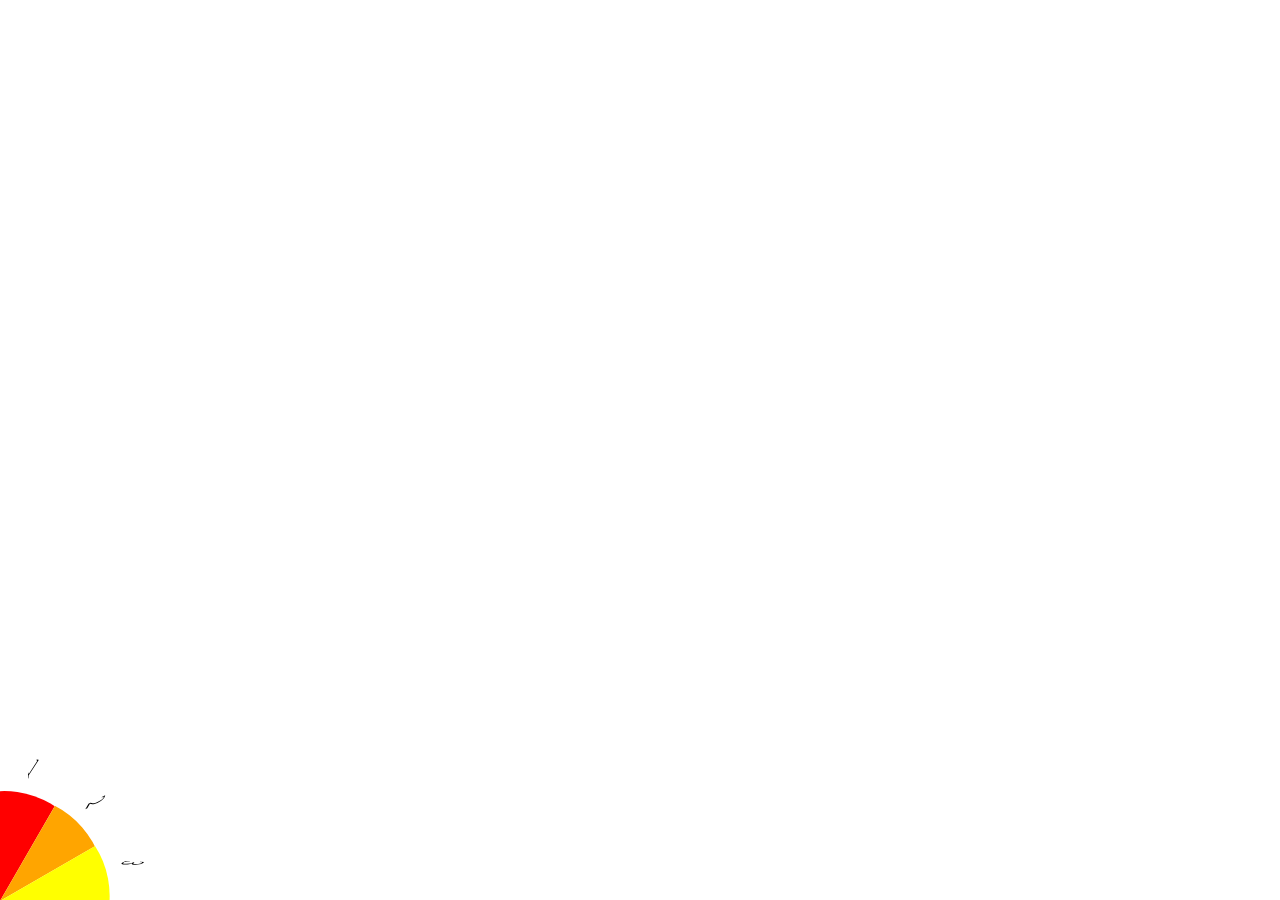
<file: index.html>
<!DOCTYPE html>
<html lang="en">
<head>
    <meta charset="UTF-8">
    <meta name="viewport" content="width=device-width, initial-scale=1.0">
    <meta http-equiv="X-UA-Compatible" content="ie=edge">
    <meta name="viewport" content="width=device-width,initial-scale=1,maximum-scale=1,user-scalable=no">
    <meta name="apple-mobile-web-app-capable" content="yes" />
    <title>Document</title>
    <style>
        ul, li {
            list-style: none;
        }
        html,body,p,h1,h2,h3,ul,li {
            margin: 0;
            padding: 0;
            font-size: 16px;
        }

        .sector {
            position: fixed;
            bottom: 0;
            left: 0;
            margin-left: -80px;
            margin-bottom: -81px;
            z-index: 0;
            /* width: 122px;
            height: 122px; */
            width: 160px;
            height: 160px;
            /* transition: all .3s; */
        }
        
        .sector_list {
            position: absolute;
            bottom: 50%;
            right: 50%;
            /* width: 85px;
            height: 95px; */
            width: 160px;
            height: 160px;
            transform-origin: 100% 100%;
            overflow: hidden;
        }
        .list-form {
            position: absolute;
            bottom: -50%;
            right: -50%;
            /* width: 100px;
            height: 100px; */
            width: 180px;
            height: 174px;
            border-radius: 50%;
            text-decoration: none;
            transform: skew(-60deg) rotate(-60deg);
        } 
        .sector_list i {
            position: absolute;
            bottom: 15%;
            left: 50%;
        }

        .pos_1 {
            transform: rotate(0deg) skew(60deg);
        }
        .sector_1 .list-form {
            background-color: red;
        }
        .pos_2 {
            transform: rotate(30deg) skew(60deg);
        }
        .sector_2 .list-form {
            background-color: orange;
        }
        .pos_3 {
            transform: rotate(60deg) skew(60deg);
        }
        .sector_3 .list-form {
            background-color: yellow;
        }
        .pos_4 {
            transform: rotate(90deg) skew(60deg);
        }
        .sector_4 .list-form {
            background-color: green;
        }
        .pos_5 {
            transform: rotate(120deg) skew(60deg);
        }
        .sector_5 .list-form {
            background-color: aqua;
        }
        .pos_6 {
            transform: rotate(150deg) skew(60deg);
        }
        .sector_6 .list-form {
            background-color: blue;
        }
        .pos_7 {
            transform: rotate(180deg) skew(60deg);
        }
        .sector_7 .list-form {
            background-color: blueviolet;
        }
        .pos_8 {
            transform: rotate(210deg) skew(60deg);
        }
        .pos_9 {
            transform: rotate(240deg) skew(60deg);
        }
    </style>
</head> 
<body>
    <ul class="sector">
        <li class="sector_5 pos_1 sector_list" type="5"><i>5</i>
            <div class="list-form"></div>
        </li>
        <li class="sector_6 pos_2 sector_list" type="6"><i>6</i>
            <div class="list-form"></div>
        </li>
        <li class="sector_7 pos_3 sector_list" type="7"><i>7</i>
            <div class="list-form"></div>
        </li>
        <li class="sector_1 pos_4 sector_list" type="1"><i>1</i>
            <div class="list-form"></div>
        </li>
        <li class="sector_2 pos_5 sector_list" type="2"><i>2</i>
            <div class="list-form"></div>
        </li>
        <li class="sector_3 pos_6 sector_list" type="3"><i>3</i>
            <div class="list-form"></div>
        </li>
        <li class="sector_4 pos_7 sector_list" type="4"><i>4</i>
            <div class="list-form"></div>
        </li>
        <li class="sector_5 pos_8 sector_list" type="5"><i>5</i>
            <div class="list-form"></div>
        </li>
        <li class="sector_6 pos_9 sector_list" type="6"><i>6</i>
            <div class="list-form"></div>
        </li>
    </ul>


    <!-- <script src="./inobounce.min.js"></script> -->
    <script src="./jquery-3.3.1.js"></script>
    <script src="./jquery.rotate.js"></script>
    <script>
        var nowDirct = '',
            nowNum = '',
            circleY = document.documentElement.clientHeight, // 圆心Y
            circleX = 0, // 圆心X
            preX, // 起始点X
            preY, // 起始点Y
            curX, // 移动点X
            curY, // 移动点Y
            transferAngle, // 弧度差值
            preAngle, // 初始弧度
            curAngle, // 移动弧度
            angle = 0, // 角度
            diffAngle = 0, // 差异角
            finalAngle = 0, // 旋转整角
            isMove = false; // 禁止频繁操作

        // var rotation = function (angle, callback){
        //     $('.sector').rotate({
        //         angle: 0,
        //         animateTo: angle,
        //         callback: callback
        //     });
        // }
        // 洗牌：接收一个参数arg，用于判断与当前选定角度的attr的差值，调整dom的排列
        function resetCaro() {
            var $sector = $('.sector');
            var sectorCt = document.getElementsByClassName('sector')[0],
                sectorList = sectorCt.children,
                sectorArr = Array.prototype.slice.call(sectorList),
                temp = [],
                propsArr = [],
                num = finalAngle / 30;

            for(var i = 0; i < sectorArr.length; i++) {
                propsArr.push(+$(sectorArr[i]).attr('type'));
            }
            // 求新排序的第一位
            if(num > 0) {
                // 顺时针
                if((propsArr[0] === 1) || (propsArr[0] === 2 && num !== 1) || (propsArr[0] === 3 && num === 3)) {
                    temp[0] = 7 + propsArr[0] - num;
                } else {
                    temp[0] = propsArr[0] - num;
                }
            } else {
                // 逆时针
                if((propsArr[0] === 7) || (propsArr[0] === 6 && Math.abs(num) !== 1) || (propsArr[0] === 5 && Math.abs(num) === 3)) {
                    temp[0] = Math.abs(num) - (7 - propsArr[0]);
                } else {
                    temp[0] = propsArr[0] - num;
                }
            }
            // 求新排序整体
            for(var i = 1; i < 9; i++) {
                if(temp[i - 1] === 7) {
                    temp[i] = 1;
                } else {
                    temp[i] = temp[i - 1] + 1;
                }
            }
            $('.sector_list').each(function (i, item) {
                // 修改文字和颜色
                $(this).html('<i>' + temp[i] + '</i>' + '<div class="list-form"></div>');
                // 移除原class
                $(this).removeClass('sector_' + $(this).attr('type'));
                // 修改新的type顺序
                $(this).attr('type', temp[i]);
                $(this).addClass('sector_' + $(this).attr('type'));
            });
            // 旋转后归零
            $sector.rotate(0);
            angle = 0; // 重置，以防 touchEnd 事件触发

            isMove = false;
        }


        /**
         * @param 判断滑动方向；判断滑动距离；执行转一格或转两格
        */
        function caro() {
            $('.sector').on('touchstart touchmove touchend', function (e) {
                e.preventDefault();
                var touch = e.originalEvent.targetTouches[0];
                if (e.type == 'touchstart') {
                    if (isMove) { return };
                    preX = touch.pageX;
				    preY = touch.pageY;
                    //计算当前点击的点与圆心的X轴的夹角(弧度) --> 上半圆为负(0 ~ -180), 下半圆未正[0 ~ 180]
                    preAngle = Math.atan2(preY - circleY, preX - circleX);
                }
                else if (e.type == 'touchmove') {
                    isMove = true;
                    curX = touch.pageX;
                    curY = touch.pageY;
                    curAngle = Math.atan2(curY - circleY, curX - circleX);
                    transferAngle = curAngle - preAngle;
                    angle += Math.round(transferAngle * 180 / Math.PI);
                    // 不能超过90度
                    if(angle > 90) {
                        angle = 90;
                    } else if(angle < -90) {
                        angle = -90;
                    }
					$(this).rotate(angle);
					preX = curX;
					preY = curY;
                    preAngle = curAngle;
                }
                else if (e.type == 'touchend') {
                    // 判断方向和角度差值，补全转交
                    var _absAngle = Math.abs(angle);
                    if(_absAngle > 30) {
                        diffAngle = angle % 30;
                    } else if(_absAngle > 15) {
                        diffAngle = angle > 0 ? angle - 30 : angle + 30; // 补角计算（枚举）
                    } else {
                        diffAngle = angle;
                    }
                    // console.log(diffAngle)
                    if(Math.abs(diffAngle) < 15) {
                        finalAngle = angle - diffAngle;
                        $(this).rotate({
                            duration: 250,
                            angle: angle,
                            animateTo: angle - diffAngle,
                            callback: resetCaro // 转动完成后dom重排
                        });
                    } else {
                        // console.log(angle, diffAngle, angle > 0 ? angle + (30 - diffAngle) : angle + (-30 - diffAngle))
                        finalAngle = angle > 0 ? angle + (30 - diffAngle) : angle + (-30 - diffAngle);
                        $(this).rotate({
                            angle: angle,
                            animateTo: angle > 0 ? angle + (30 - diffAngle) : angle + (-30 - diffAngle),
                            callback: resetCaro
                        });
                    }
                }
            });
        }

        $(function () {
            caro();
        });
    </script>
</body>
</html>
</file>
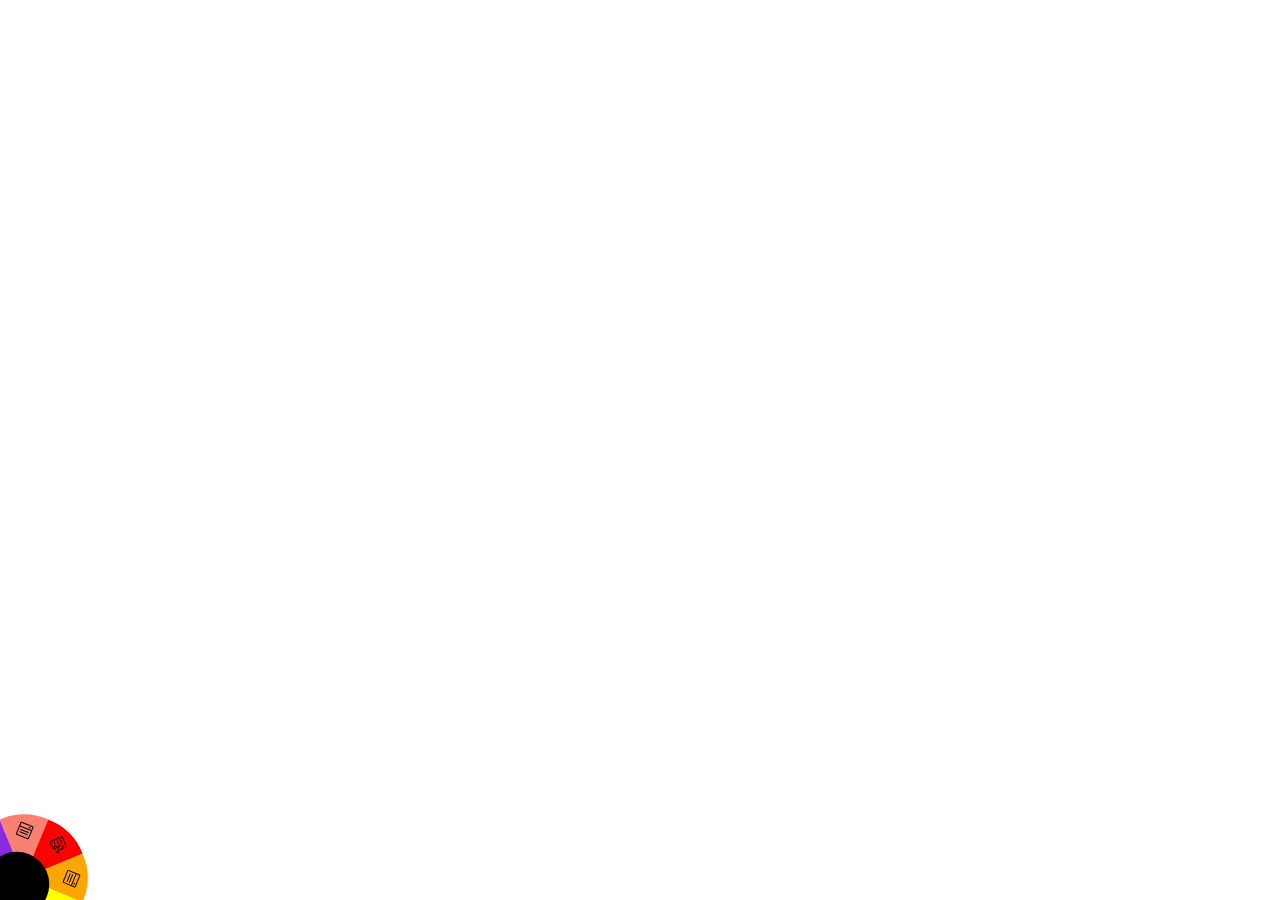
<file: demo.html>
<!DOCTYPE html>
<html lang="en">
<head>
    <meta charset="UTF-8">
    <meta name="viewport" content="width=device-width, initial-scale=1.0">
    <meta http-equiv="X-UA-Compatible" content="ie=edge">
    <meta name="viewport" content="width=device-width,initial-scale=1,maximum-scale=1,user-scalable=no">
    <meta name="apple-mobile-web-app-capable" content="yes" />
    <title>Document</title>
    <link rel="stylesheet" type="text/css" href="./iconfont/iconfont.css">
    <style>
        ul, li {
            list-style: none;
        }
        html,body,p,h1,h2,h3,ul,li {
            margin: 0;
            padding: 0;
            font-size: 16px;
        }

        .circle {
            position: fixed;
            bottom: -32.5px;
            left: -32.5px;
            width: 65px;
            height: 65px;
            transform: translate(25%, -25%);
            border-radius: 50%;
            background: black;
        }
        .sector {
            position: fixed;
            bottom: 0;
            left: 0;
            /* 因为要用transform旋转容器。所以此处尽量不用transform调整位置 */
            margin-left: -41px;
            margin-bottom: -43px;
            z-index: 0;
            width: 130px;
            height: 130px;
        }
        
        .sector_list {
            position: absolute;
            bottom: 50%;
            right: 50%;
            width: 106px;
            height: 96px;
            transform-origin: 100% 100%;
            overflow: hidden;
        }
        .list-form {
            position: absolute;
            bottom: -50%;
            right: -50%;
            /* width: 100px;
            height: 100px; */
            width: 112px;
            height: 107px;
            border-radius: 50%;
            text-decoration: none;
            text-align: center;
            transform: skew(-45deg) rotate(-45deg);
        } 

        .iconfont {
            padding: 11px 30px 9px 0px;
            display: inline-block;
            font: normal normal normal 14px/1 FontAwesome;
            font-size: inherit;
            text-rendering: auto;
            -webkit-font-smoothing: antialiased;
        }

        .pos_1 {
            transform: rotate(112.5deg) skew(45deg);
        }
        .pos_2 {
            transform: rotate(157.5deg) skew(45deg);
        }
        .pos_3 {
            transform: rotate(202.5deg) skew(45deg);
        }
        .pos_4 {
            transform: rotate(247.5deg) skew(45deg);
        }
        .pos_5 {
            transform: rotate(292.5deg) skew(45deg);
        }
        .pos_6 {
            transform: rotate(337.5deg) skew(45deg);
        }
        .pos_7 {
            transform: rotate(22.5deg) skew(45deg);
        }
        .pos_8 {
            transform: rotate(67.5deg) skew(45deg);
        }

        .sector_1 .list-form {
            background-color: red;
        }
        .sector_2 .list-form {
            background-color: orange;
        }
        .sector_3 .list-form {
            background-color: yellow;
        }
        .sector_4 .list-form {
            background-color: green;
        }
        .sector_5 .list-form {
            background-color: aqua;
        }
        .sector_6 .list-form {
            background-color: blue;
        }
        .sector_7 .list-form {
            background-color: blueviolet;
        }
        .sector_8 .list-form {
            background-color: salmon;
        }
    </style>
</head> 
<body>
    <ul class="sector">

        <li class="sector_7 pos_7 sector_list" type="7">
            <div class="list-form"><i class="iconfont icon-tianshenpi"></i></div>
        </li>
        <li class="sector_8 pos_8 sector_list" type="8">
            <div class="list-form"><i class="iconfont icon-icon_wangye"></i></div>
        </li>
        <li class="sector_1 pos_1 sector_list" type="1">
            <div class="list-form"><i class="iconfont icon-tianshenpi"></i></div>
        </li>
        <li class="sector_2 pos_2 sector_list" type="2">
            <div class="list-form"><i class="iconfont icon-icon_wangye"></i></div>
        </li>
        <li class="sector_3 pos_3 sector_list" type="3">
            <div class="list-form"><i class="iconfont icon-tianshenpi"></i></div>
        </li>
        <li class="sector_4 pos_4 sector_list" type="4">
            <div class="list-form"><i class="iconfont icon-icon_wangye"></i></div>
        </li>
        <li class="sector_5 pos_5 sector_list" type="5">
            <div class="list-form"><i class="iconfont icon-tianshenpi"></i></div>
        </li>
        <li class="sector_6 pos_6 sector_list" type="6">
            <div class="list-form"><i class="iconfont icon-icon_wangye"></i></div>
        </li>
    </ul>
    <div class="circle"></div>


    <script src="./jquery-3.3.1.js"></script>
    <script src="./jquery.rotate.js"></script>
    <script>
        (function ($) {
            $.fn.sector = function () {
                var nowDirct = '',
                nowNum = '',
                $sector = $(this),
                circleY = $sector.offset().top + ($sector.height() / 2), // 圆心Y
                circleX = $sector.offset().left + ($sector.width() / 2), // 圆心X
                preX, // 起始点X
                preY, // 起始点Y
                curX, // 移动点X
                curY, // 移动点Y
                transferAngle, // 弧度差值
                preAngle, // 初始弧度
                curAngle, // 移动弧度
                angle = 0, // 角度
                transal, // 上一次保存的angle角度
                startAngle = 0, // touchStart的初始角度
                oldAngle = 0, // 之前的角度
                diffAngle = 0, // 差异角
                finalAngle = 0; // 旋转整角
                isMove = false; // 禁止频繁操作

                $sector.on('touchstart touchmove touchend', function (e) {
                    e.preventDefault();
                    var touch = e.originalEvent.targetTouches[0];
                    if (e.type == 'touchstart') {
                        // if (isMove) { return };
                        // isMove = true;
                        preX = touch.pageX;
                        preY = touch.pageY;
                        //计算当前点击的点与圆心的X轴的夹角(弧度) --> 上半圆为负(0 ~ -180), 下半圆未正[0 ~ 180]
                        preAngle = Math.atan2(preY - circleY, preX - circleX);
                        startAngle = angle;
                    }
                    else if (e.type == 'touchmove') {
                        isMove = true;
                        curX = touch.pageX;
                        curY = touch.pageY;
                        curAngle = Math.atan2(curY - circleY, curX - circleX);
                        transferAngle = curAngle - preAngle;
                        // console.log(transferAngle);
                        transal = Math.round(transferAngle * 180 / Math.PI);
                        oldAngle = angle;
                        // angle是累加值，将本次的angle与上次保存的oldAngle做对比，判断旋转的位置
                        // 手指点击不move得情况
                        if(Math.abs(transal) === 0) {
                            return;
                        }
                        angle += transal;
                        // 不能超过135度，最多转3格
                        if(Math.abs(angle - startAngle) > 135) {
                            angle = angle > 0 ? 135 : -135;
                        }

                        $(this).rotate({
                            duration: 500,
                            angle: oldAngle,
                            animateTo: angle
                        });
                        preX = curX;
                        preY = curY;
                        preAngle = curAngle;
                    }
                    else if (e.type == 'touchend') {
                        if(isMove) {
                            isMove = false;
                            diffAngle = angle % 45;
                            // finalAngle = angle > 0 ? angle + (45 - diffAngle) : angle + (-45 - diffAngle);
                            if((transal > 0 && angle < 0) || (transal < 0 && angle > 0)) {
                                // 符号相反时，反向补角
                                finalAngle = angle - diffAngle;
                            } else {
                                finalAngle = angle > 0 ? angle + (45 - diffAngle) : angle + (-45 - diffAngle);
                            }
                            $(this).rotate({
                                duration: 500,
                                angle: angle,
                                animateTo: finalAngle,
                                callback: function() {
                                    angle = finalAngle;
                                }
                            });
                        }
                    }
                });
            };
        })(jQuery);

        $('.sector').sector();
    </script>
</body>
</html>
</file>
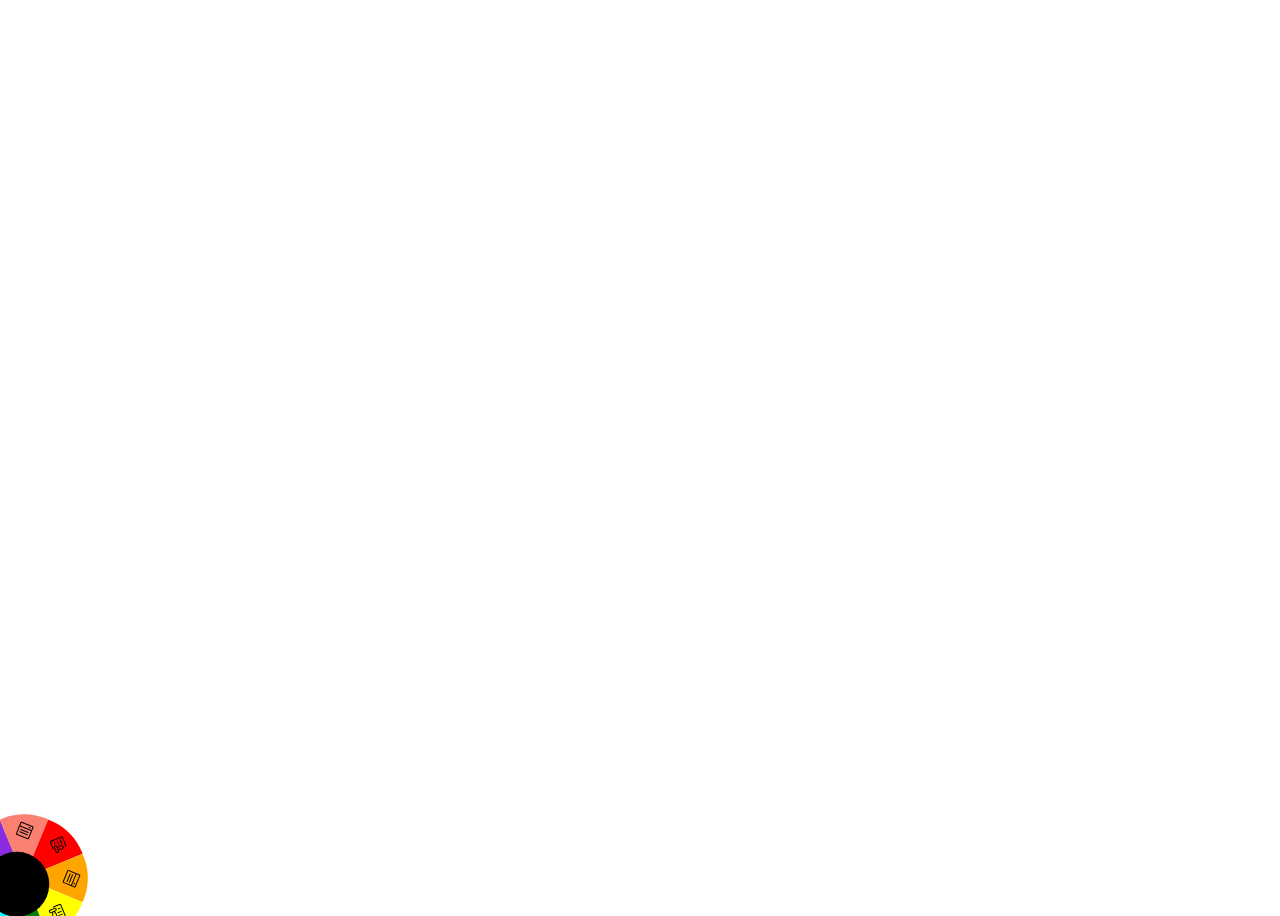
<file: dorigin.html>
<!DOCTYPE html>
<html lang="en">
<head>
    <meta charset="UTF-8">
    <meta name="viewport" content="width=device-width, initial-scale=1.0">
    <meta http-equiv="X-UA-Compatible" content="ie=edge">
    <meta name="viewport" content="width=device-width,initial-scale=1,maximum-scale=1,user-scalable=no">
    <meta name="apple-mobile-web-app-capable" content="yes" />
    <title>Document</title>
    <link rel="stylesheet" type="text/css" href="./iconfont/iconfont.css">
    <style>
        ul, li {
            list-style: none;
        }
        html,body,p,h1,h2,h3,ul,li {
            margin: 0;
            padding: 0;
            font-size: 16px;
        }

        .circle {
            position: absolute;
            bottom: -32.5px;
            left: -32.5px;
            width: 65px;
            height: 65px;
            transform: translate(25%, -25%);
            border-radius: 50%;
            background: black;
        }
        .sector {
            position: fixed;
            bottom: 0;
            left: 0;
            /* 因为要用transform旋转容器。所以此处尽量不用transform调整位置 */
            margin-left: -41px;
            margin-bottom: -43px;
            z-index: 0;
            width: 130px;
            height: 130px;
        }
        
        .sector_list {
            position: absolute;
            bottom: 50%;
            right: 50%;
            width: 106px;
            height: 96px;
            transform-origin: 100% 100%;
            overflow: hidden;
        }
        .list-form {
            position: absolute;
            bottom: -50%;
            right: -50%;
            /* width: 100px;
            height: 100px; */
            width: 112px;
            height: 107px;
            border-radius: 50%;
            text-decoration: none;
            text-align: center;
            transform: skew(-45deg) rotate(-45deg);
        } 

        .iconfont {
            padding: 11px 30px 9px 0px;
            display: inline-block;
            font: normal normal normal 14px/1 FontAwesome;
            font-size: inherit;
            text-rendering: auto;
            -webkit-font-smoothing: antialiased;
        }

        .pos_1 {
            transform: rotate(112.5deg) skew(45deg);
        }
        .pos_2 {
            transform: rotate(157.5deg) skew(45deg);
        }
        .pos_3 {
            transform: rotate(202.5deg) skew(45deg);
        }
        .pos_4 {
            transform: rotate(247.5deg) skew(45deg);
        }
        .pos_5 {
            transform: rotate(292.5deg) skew(45deg);
        }
        .pos_6 {
            transform: rotate(337.5deg) skew(45deg);
        }
        .pos_7 {
            transform: rotate(22.5deg) skew(45deg);
        }
        .pos_8 {
            transform: rotate(67.5deg) skew(45deg);
        }

        .sector_1 .list-form {
            background-color: red;
        }
        .sector_2 .list-form {
            background-color: orange;
        }
        .sector_3 .list-form {
            background-color: yellow;
        }
        .sector_4 .list-form {
            background-color: green;
        }
        .sector_5 .list-form {
            background-color: aqua;
        }
        .sector_6 .list-form {
            background-color: blue;
        }
        .sector_7 .list-form {
            background-color: blueviolet;
        }
        .sector_8 .list-form {
            background-color: salmon;
        }

        .list-form:active {
            background-color: white;
        }
    </style>
</head> 
<body>
    <ul class="sector">
        <li class="sector_7 pos_7 sector_list" type="7">
            <div class="list-form"><i class="iconfont icon-tianshenpi"></i></div>
        </li>
        <li class="sector_8 pos_8 sector_list" type="8">
            <div class="list-form"><i class="iconfont icon-icon_wangye"></i></div>
        </li>
        <li class="sector_1 pos_1 sector_list" type="1">
            <div class="list-form"><i class="iconfont icon-tianshenpi"></i></div>
        </li>
        <li class="sector_2 pos_2 sector_list" type="2">
            <div class="list-form"><i class="iconfont icon-icon_wangye"></i></div>
        </li>
        <li class="sector_3 pos_3 sector_list" type="3">
            <div class="list-form"><i class="iconfont icon-tianshenpi"></i></div>
        </li>
        <li class="sector_4 pos_4 sector_list" type="4">
            <div class="list-form"><i class="iconfont icon-icon_wangye"></i></div>
        </li>
        <li class="sector_5 pos_5 sector_list" type="5">
            <div class="list-form"><i class="iconfont icon-tianshenpi"></i></div>
        </li>
        <li class="sector_6 pos_6 sector_list" type="6">
            <div class="list-form"><i class="iconfont icon-icon_wangye"></i></div>
        </li>
    </ul>
    <div class="circle"></div>

    <!-- <script src="./inobounce.min.js"></script> -->
    <script src="./jquery-3.3.1.js"></script>
    <script src="./jquery.rotate.js"></script>
    <script>
        var nowDirct = '',
            nowNum = '',
            // circleY = document.documentElement.clientHeight, // 圆心Y
            $sector = $('.sector'),
            circleY = $sector.offset().top + ($sector.height() / 2), // 圆心Y
            circleX = $sector.offset().left + ($sector.width() / 2), // 圆心X
            preX, // 起始点X
            preY, // 起始点Y
            curX, // 移动点X
            curY, // 移动点Y
            transferAngle, // 弧度差值
            preAngle, // 初始弧度
            curAngle, // 移动弧度
            transal = 0,
            angle = 0, // 角度
            startAngle = 0, // touchStart的初始角度
            oldAngle = 0, // 之前的角度
            diffAngle = 0, // 差异角
            finalAngle = 0; // 旋转整角
            isMove = false; // 禁止频繁操作
        // console.log(circleY, circleX);
        /**
         * @param 判断滑动方向；判断滑动距离；执行转一格或转两格
        */
        function caro() {
            $('.sector').on('touchstart touchmove touchend', function (e) {
                e.preventDefault();
                var touch = e.originalEvent.targetTouches[0];
                if (e.type == 'touchstart') {
                    // if (isMove) { return };
                    // isMove = true;
                    preX = touch.pageX;
				    preY = touch.pageY;
                    //计算当前点击的点与圆心的X轴的夹角(弧度) --> 上半圆为负(0 ~ -180), 下半圆未正[0 ~ 180]
                    preAngle = Math.atan2(preY - circleY, preX - circleX);
                    startAngle = angle;
                }
                else if (e.type == 'touchmove') {
                    isMove = true;
                    curX = touch.pageX;
                    curY = touch.pageY;
                    curAngle = Math.atan2(curY - circleY, curX - circleX);
                    transferAngle = curAngle - preAngle;
                    transal = Math.round(transferAngle * 180 / Math.PI);
                    oldAngle = angle;
                    // angle是累加值，将本次的angle与上次保存的oldAngle做对比，判断旋转的位置
                    // console.log(transal);
                    if(transal === 0) {
                        return;
                    }
                    angle += transal;
                    // 不能超过135度，最多转3格
                    if(Math.abs(angle - startAngle) > 135) {
                        angle = angle > 0 ? 135 : -135;
                    }
					// $(this).rotate(angle);
					$(this).rotate({
                        angle: oldAngle,
                        animateTo: angle
                    });
					preX = curX;
					preY = curY;
                    preAngle = curAngle;
                }
                else if (e.type == 'touchend') {
                    if(isMove) {
                        isMove = false;
                        diffAngle = angle % 45;
                        // console.log(diffAngle);
                        if((transal > 0 && angle < 0) || (transal < 0 && angle > 0)) {
                            // 符号相反时，反向补角
                            finalAngle = angle - diffAngle;
                        } else {
                            finalAngle = angle > 0 ? angle + (45 - diffAngle) : angle + (-45 - diffAngle);
                        }
                        $(this).rotate({
                            duration: 250,
                            angle: angle,
                            animateTo: finalAngle,
                            callback: function() {
                                angle = finalAngle;
                            }
                        });
                    }
                }
            });
        }

        $(function () {
            caro();
        });

        // $(function)
    </script>
</body>
</html>
</file>
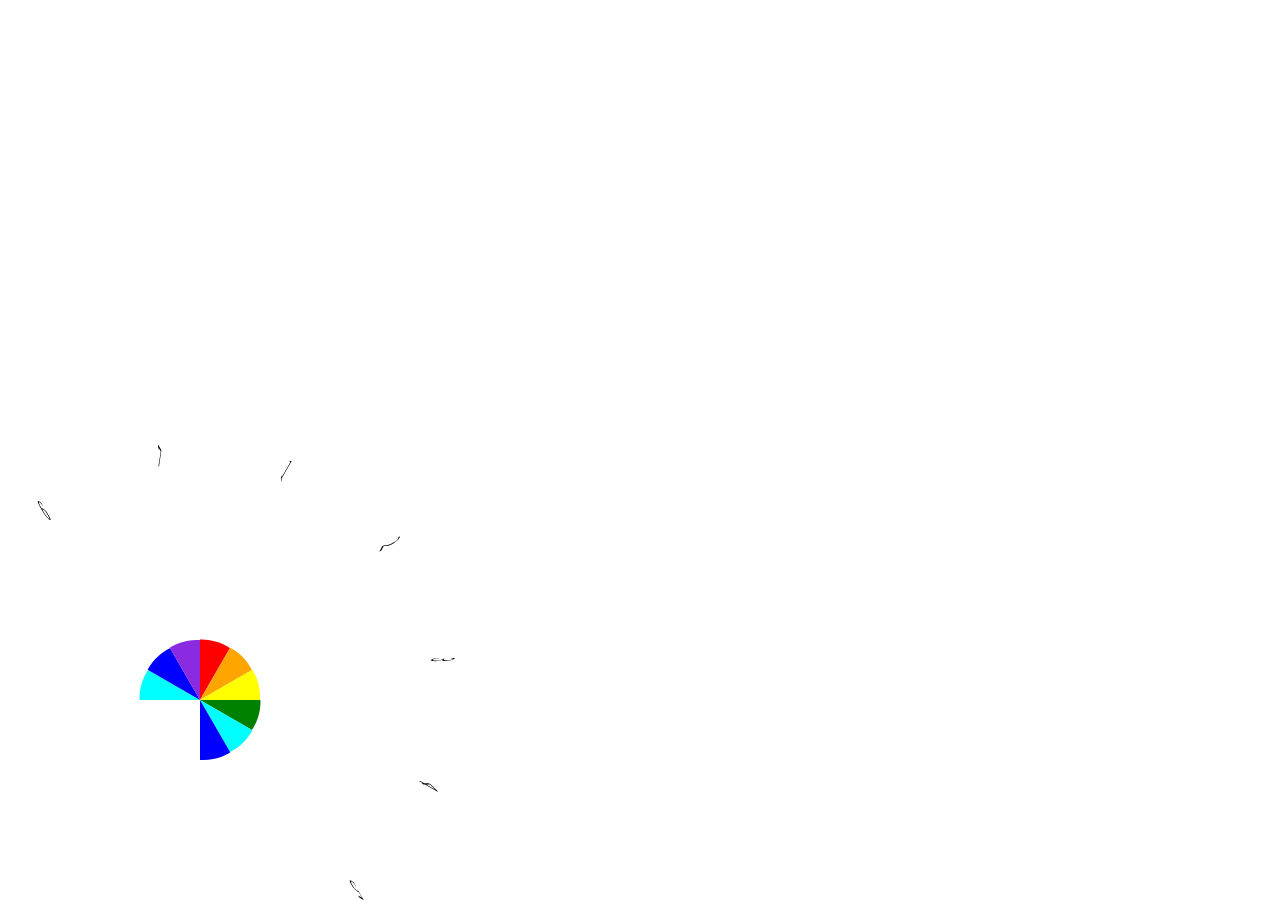
<file: drag.html>
<!DOCTYPE html>
<html lang="en">
<head>
    <meta charset="UTF-8">
    <meta name="viewport" content="width=device-width, initial-scale=1.0">
    <meta http-equiv="X-UA-Compatible" content="ie=edge">
    <title>Document</title>
    <style>
        ul, li {
            list-style: none;
        }
        html,body,p,h1,h2,h3,ul,li {
            margin: 0;
            padding: 0;
            font-size: 16px;
        }

        .sector {
            position: fixed;
            bottom: 0;
            left: 0;
            /* margin-left: -200px;
            margin-bottom: -200px;  */
            /* bottom: 3.5em;
            left: 3.5em; */
            z-index: 0;
            width: 400px;
            height: 400px;
            /* transition: all .3s; */
        }
        
        .sector_list {
            position: absolute;
            bottom: 50%;
            right: 50%;
            width: 85px;
            height: 95px;
            transform-origin: 100% 100%;
            overflow: hidden;
        }
        .list-form {
            position: absolute;
            bottom: -50%;
            right: -50%;
            width: 100px;
            height: 100px;
            border-radius: 50%;
            text-decoration: none;
            transform: skew(-60deg) rotate(-60deg);
        } 


        .pos_1 {
            transform: rotate(0deg) skew(60deg);
        }
        .sector_1 .list-form {
            background-color: red;
        }
        .pos_2 {
            transform: rotate(30deg) skew(60deg);
        }
        .sector_2 .list-form {
            background-color: orange;
        }
        .pos_3 {
            transform: rotate(60deg) skew(60deg);
        }
        .sector_3 .list-form {
            background-color: yellow;
        }
        .pos_4 {
            transform: rotate(90deg) skew(60deg);
        }
        .sector_4 .list-form {
            background-color: green;
        }
        .pos_5 {
            transform: rotate(120deg) skew(60deg);
        }
        .sector_5 .list-form {
            background-color: aqua;
        }
        .pos_6 {
            transform: rotate(150deg) skew(60deg);
        }
        .sector_6 .list-form {
            background-color: blue;
        }
        .pos_7 {
            transform: rotate(180deg) skew(60deg);
        }
        .sector_7 .list-form {
            background-color: blueviolet;
        }
        .pos_8 {
            transform: rotate(210deg) skew(60deg);
        }
        .pos_9 {
            transform: rotate(240deg) skew(60deg);
        }
    </style>
</head> 
<body>
    <!-- 
        实际展示2到8,
        1用于占位
     -->
    <ul class="sector">
        <li class="sector_5 pos_1 sector_list" type="5">5
            <div class="list-form"></div>
        </li>
        <li class="sector_6 pos_2 sector_list" type="6">6
            <div class="list-form"></div>
        </li>
        <li class="sector_7 pos_3 sector_list" type="7">7
            <div class="list-form"></div>
        </li>
        <li class="sector_1 pos_4 sector_list" type="1">1
            <div class="list-form"></div>
        </li>
        <li class="sector_2 pos_5 sector_list" type="2">2
            <div class="list-form"></div>
        </li>
        <li class="sector_3 pos_6 sector_list" type="3">3
            <div class="list-form"></div>
        </li>
        <li class="sector_4 pos_7 sector_list" type="4">4
            <div class="list-form"></div>
        </li>
        <li class="sector_5 pos_8 sector_list" type="5">5
            <div class="list-form"></div>
        </li>
        <li class="sector_6 pos_9 sector_list" type="6">6
            <div class="list-form"></div>
        </li>
    </ul>


    <script src="https://lib.baomitu.com/jquery/3.3.1/jquery.min.js"></script>
    <script src="./jquery.rotate.js"></script>
    <script>
        var $dom = $(document),
            x1, x2, y1, y2, isMove, directionX, directionY;
        var nowDirct = '',
            nowNum = '',
            circleY = document.documentElement.clientHeight,
            circleX = 0,
            preX,
            preY,
            curX,
            curY,
            transferAngle,
            a = 0,
            curAngle; 

        var rotation = function (num, callback){
            $(".sector").rotate({
                angle: 0,
                animateTo: 30 * num,
                callback: callback
            });
        }
        // 洗牌：接收一个参数arg，用于判断与当前选定角度的attr的差值，调整dom的排列
        function resetCaro() {
            var $sector = $('.sector');
            var sectorCt = document.getElementsByClassName('sector')[0],
                sectorList = sectorCt.children,
                sectorArr = Array.prototype.slice.call(sectorList),
                temp = [];
            // 旋转后修改dom数组
            if(nowDirct === 'pre') {
                temp = sectorArr.splice(0, nowNum);
                temp.forEach(function (item) {
                    sectorArr.push(item);
                });
            } else {
                // 旋转后生成新的顺序
                temp = sectorArr.splice(sectorArr.length-nowNum, nowNum);
                temp.reverse();
                temp.forEach(function(item) {
                    sectorArr.unshift(item);
                });
            }
            var propsArr = [];
            for(var i = 0; i < sectorArr.length; i++) {
                propsArr.push($(sectorArr[i]).attr('type'));
            }

            $('.sector_list').each(function (i, item) {
                // 修改文字和颜色
                $(this).html(propsArr[i] + '<div class="list-form"></div>');
                // 移除原class
                $(this).removeClass('sector_' + $(this).attr('type'));
                // 修改新的type顺序
                $(this).attr('type', propsArr[i]);
                $(this).addClass('sector_' + $(this).attr('type'));
            });

            // 旋转后归零
            // $sector.css('transform', 'rotate(0deg)');
            rotation(0, null);
        }


        /**
         * @param 判断滑动方向；判断滑动距离；执行转一格或转两格
        */
        function caro() {
            $('.sector').on('touchstart touchmove touchend', function (e) {
                var touch = e.originalEvent.targetTouches[0];
                if (e.type == 'touchstart') {
                    preX = touch.pageX;
				    preY = touch.pageY;
                    //计算当前点击的点与圆心(150,150)的X轴的夹角(弧度) --> 上半圆为负(0 ~ -180), 下半圆未正[0 ~ 180]
                    preAngle = Math.atan2(preY - circleY, preX - circleX);
                
                }
                else if (e.type == 'touchmove') {
                    curX = touch.pageX;
                    curY = touch.pageY;
                    //计算当前点击的点与圆心(150,150)的X轴的夹角(弧度) --> 上半圆为负(0 ~ -180), 下半圆未正[0 ~ 180]
				    curAngle = Math.atan2(curY - circleY, curX - circleX);
                }
                else if (e.type == 'touchend') {
                    transferAngle = curAngle - preAngle;
					a += (transferAngle * 180 / Math.PI);
                    console.log(a);
                    $(this).rotate(a);

                    directionY = curY - preY;
                    directionX = curX - preX;
                    console.log(directionX,directionY);

                    // // 向上滑动
                    // if (directionX < 140 && directionY < -30) {

                    //     if (directionY < -90) {
                    //         playPre(3);
                    //     }
                    //     else if (-90 <= directionY && directionY < -60) {
                    //         playPre(2);
                    //     }
                    //     else if (-60 <= directionY && directionY < -30)
                    // }

                    // // 向下滑动
                    // else if (directionX < 140 && directionY > 90) {
                    //     if (directionY > 140) {
                    //         playNext(2);
                    //     } else {
                    //         playNext(1);
                    //     }
                    //     if()
                    // }
                }
            });
        }

        // 逆时针
        function playPre(num) {
            var $sector = $('.sector');

            nowDirct = 'pre';
            nowNum = num;
            rotation(-num, resetCaro);
        }

        // 顺时针
        function playNext(num) {
            var $sector = $('.sector');

            nowDirct = 'next';
            nowNum = num; 
            rotation(num, resetCaro);

        }
        

        $(function () {
            caro();
        });
    </script>
</body>
</html>
</file>
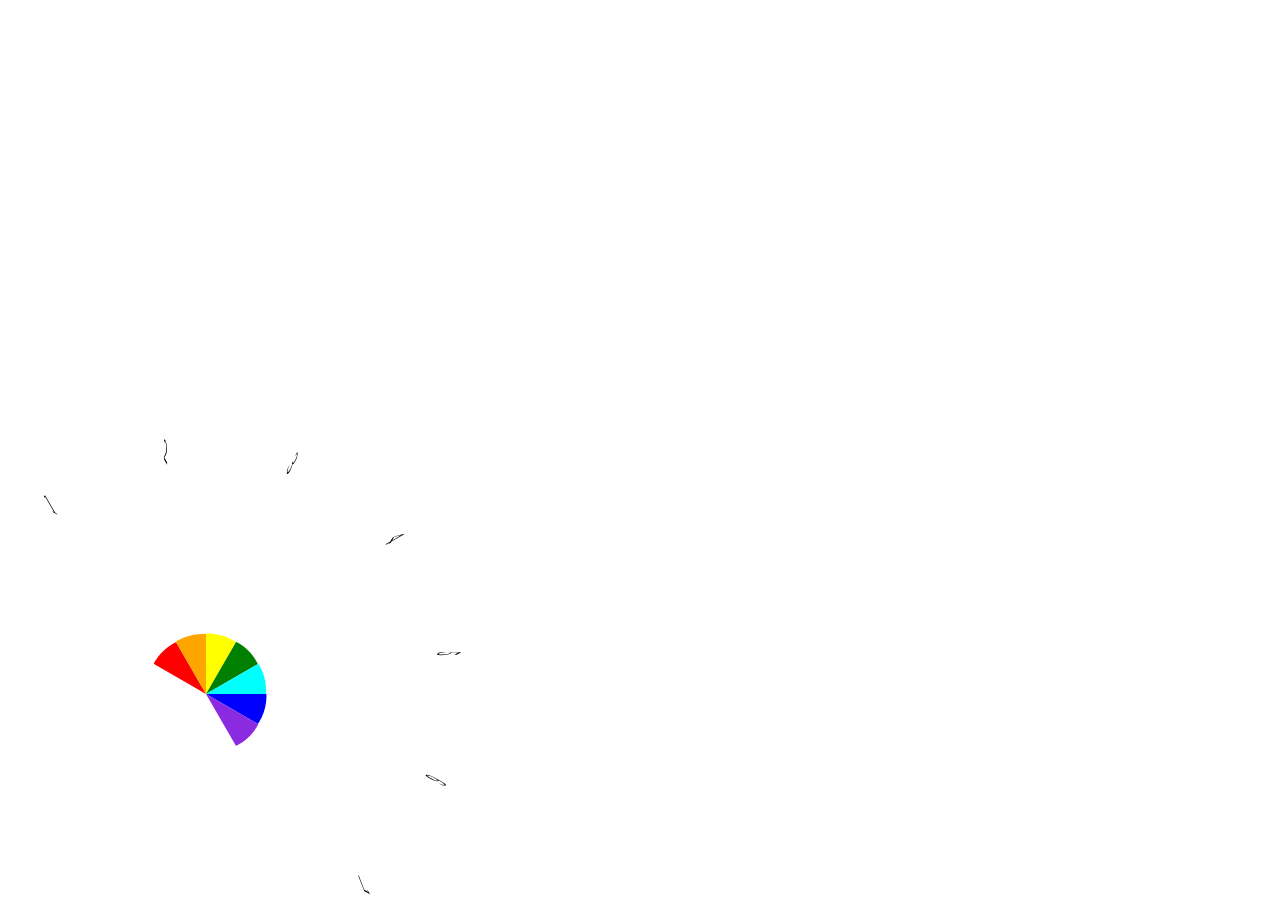
<file: job.html>
<!DOCTYPE html>
<html lang="en">
<head>
    <meta charset="UTF-8">
    <meta name="viewport" content="width=device-width, initial-scale=1.0">
    <meta http-equiv="X-UA-Compatible" content="ie=edge">
    <title>Document</title>
    <style>
        ul, li {
            list-style: none;
        }
        html,body,p,h1,h2,h3,ul,li {
            margin: 0;
            padding: 0;
            font-size: 16px;
        }

        .sector {
            position: fixed;
            /* bottom: 200px;
            left: 200px; */
            bottom: 3.5em;
            left: 3.5em;
            z-index: 0;
            width: 300px;
            height: 300px;
            transition: all .3s;
        }
        
        .sector_list {
            position: absolute;
            bottom: 50%;
            right: 50%;
            width: 85px;
            height: 95px;
            transform-origin: 100% 100%;
            overflow: hidden;
        }
        .list-form {
            position: absolute;
            bottom: -50%;
            right: -50%;
            width: 100px;
            height: 100px;
            border-radius: 50%;
            text-decoration: none;
            transform: skew(-60deg) rotate(-60deg);
        } 


        .pos_1 {
            transform: rotate(30deg) skew(60deg);
        }
        .sector_1 .list-form {
            background-color: red;
        }
        .pos_2 {
            transform: rotate(60deg) skew(60deg);
        }
        .sector_2 .list-form {
            background-color: orange;
        }
        .pos_3 {
            transform: rotate(90deg) skew(60deg);
        }
        .sector_3 .list-form {
            background-color: yellow;
        }
        .pos_4 {
            transform: rotate(120deg) skew(60deg);
        }
        .sector_4 .list-form {
            background-color: green;
        }
        .pos_5 {
            transform: rotate(150deg) skew(60deg);
        }
        .sector_5 .list-form {
            background-color: aqua;
        }
        .pos_6 {
            transform: rotate(180deg) skew(60deg);
        }
        .sector_6 .list-form {
            background-color: blue;
        }
        .pos_7 {
            transform: rotate(210deg) skew(60deg);
        }
        .sector_7 .list-form {
            background-color: blueviolet;
        }
    </style>
</head> 
<body>
    <!-- 
        实际展示2到8,
        1用于占位
     -->
    <ul class="sector" style="transform: rotate(0deg)">
        <li class="sector_1 pos_1 sector_list" type="1">1
            <div class="list-form"></div>
        </li>
        <li class="sector_2 pos_2 sector_list" type="2">2
            <div class="list-form"></div>
        </li>
        <li class="sector_3 pos_3 sector_list" type="3">3
            <div class="list-form"></div>
        </li>
        <li class="sector_4 pos_4 sector_list" type="4">4
            <div class="list-form"></div>
        </li>
        <li class="sector_5 pos_5 sector_list" type="5">5
            <div class="list-form"></div>
        </li>
        <li class="sector_6 pos_6 sector_list" type="6">6
            <div class="list-form"></div>
        </li>
        <li class="sector_7 pos_7 sector_list" type="7">7
            <div class="list-form"></div>
        </li>
    </ul>


    <script src="https://lib.baomitu.com/jquery/3.3.1/jquery.min.js"></script>
    <script>
        var $dom = $(document),
            x1, x2, y1, y2, isMove, directionX, directionY;

        // 初始数组：数组3
        var sectorCt = document.getElementsByClassName('sector')[0];
        var sectorList = sectorCt.children;
        var sectorArr = Array.prototype.slice.call(sectorList);
        // console.log(sectorArr);

        /*
        var arr = [1,2,3,4,5,6,7];

        // 顺时针方法
        var temp = arr.splice(arr.length-n, n);
        temp.reverse();
        temp.forEach(function(item) {
            arr.unshift(item);
        });

        // 逆时针方法
        var temp = arr.splice(0, n);
        temp.forEach(function (item) {
            arr.push(item);
        });
        */

        // 洗牌：接收一个参数arg，用于判断与当前选定角度的attr的差值，调整dom的排列
        function resetCaro() {
            var $sector = $('.sector');
            // 用新的数组顺序对原数组的内容赋值：1.利用id标识（type） 2.修改class
            // 直接操作sectorArr数组会变成 修改同一个引用，所以新建一个数组
            var propsArr = [];
            for(var i = 0; i < sectorArr.length; i++) {
                propsArr.push($(sectorArr[i]).attr('type'));
            }
            console.log(propsArr);

            $('.sector_list').each(function (i, item) {
                // 修改文字和颜色
                $(this).html(propsArr[i] + '<div class="list-form"></div>');
                // 移除原class
                $(this).removeClass('sector_' + $(this).attr('type'));
                // 修改新的type顺序
                $(this).attr('type', propsArr[i]);
                $(this).addClass('sector_' + $(this).attr('type'));
            });

            // 旋转后归零
            $sector.css('transform', 'rotate(0deg)');
        }


        /**
         * @param 判断滑动方向；判断滑动距离；执行转一格或转两格
        */
        function caro() {
            $('.sector').on('touchstart touchmove touchend', function (e) {
                var touch = e.originalEvent.targetTouches[0];
                if (e.type == 'touchstart') {
                    x1 = touch.pageX;
                    y1 = touch.pageY;
                }
                else if (e.type == 'touchmove') {
                    x2 = touch.pageX;
                    y2 = touch.pageY;
                    isMove = true;
                }
                else if (e.type == 'touchend') {
                    directionX = Math.abs(x2 - x1),
                    directionY = y2 - y1;

                    // 向上滑动
                    if (directionX < 140 && directionY < -70 && isMove) {
                        if (directionY < -140) {
                            playPre(2);
                        } else {
                            playPre(1);
                        }
                        isMove = false;
                    }

                    // 向下滑动
                    else if (directionX < 140 && directionY > 70 && isMove) {
                        if (directionY > 140) {
                            playNext(2);
                        } else {
                            playNext(1);
                        }
                        isMove = false;
                    }
                }
            });
        }

        // 逆时针
        function playPre(num) {
            var $sector = $('.sector');
            // 匹配角度
            // 注意：因为html节点定义的初始转角是0，所以第一次转动不管转30还是60，返回的都是0
            // 因为不能根据转角判断，所以只能根据参数num判断当前位置
            let strRaw = +$sector[0].style.transform.match(/[-]{0,1}[\d]*[\.]{0,1}[\d]+/g)[0];
            // console.log(strRaw)
            $sector.css('transform', `rotate(${strRaw - 30 * num}deg)`);
            
            // 旋转后修改dom数组
            var temp = sectorArr.splice(0, num);
            temp.forEach(function (item) {
                sectorArr.push(item);
            });
        }

        // 顺时针
        function playNext(num) {
            var $sector = $('.sector');
            // 匹配角度
            var strRaw = +$sector[0].style.transform.match(/[-]{0,1}[\d]*[\.]{0,1}[\d]+/g)[0];
            // console.log(strRaw)
            $sector.css('transform', `rotate(${strRaw + 30 * num}deg)`);

            // 旋转后生成新的顺序
            var temp = sectorArr.splice(sectorArr.length-num, num);
            temp.reverse();
            temp.forEach(function(item) {
                sectorArr.unshift(item);
            });

        }

        document.querySelector('.sector').addEventListener("webkitAnimationEnd", function(){ //动画结束时事件
        console.log(1)
            resetCaro();
        });
        

        $(function () {
            caro();
            resetCaro();
        });

        // 转角函数
        // function getmatrix(a,b,c,d,e,f){  
        //     var aa=Math.round(180*Math.asin(a)/ Math.PI);  
        //     var bb=Math.round(180*Math.acos(b)/ Math.PI);  
        //     var cc=Math.round(180*Math.asin(c)/ Math.PI);  
        //     var dd=Math.round(180*Math.acos(d)/ Math.PI);  
        //     var deg=0;  
        //     if(aa==bb||-aa==bb){  
        //         deg=dd;  
        //     }else if(-aa+bb==180){  
        //         deg=180+cc;  
        //     }else if(aa+bb==180){  
        //         deg=360-cc||360-dd;  
        //     }  
        //     return deg>=360?0:deg;  
        //     //return (aa+','+bb+','+cc+','+dd);  
        // }

        // function playNext(num) {
        //     var $sector = $('.sector');
        //     // 构造getmatrix函数,返回上次旋转度数
        //     var deg = eval('get' + $sector.css('transform'));
        //     console.log(deg);
        //     var step = 30 * num;
        //     $sector.css({'transform':'rotate('+(deg+step)%360+'deg)'});
        // }
    </script>
</body>
</html>
</file>
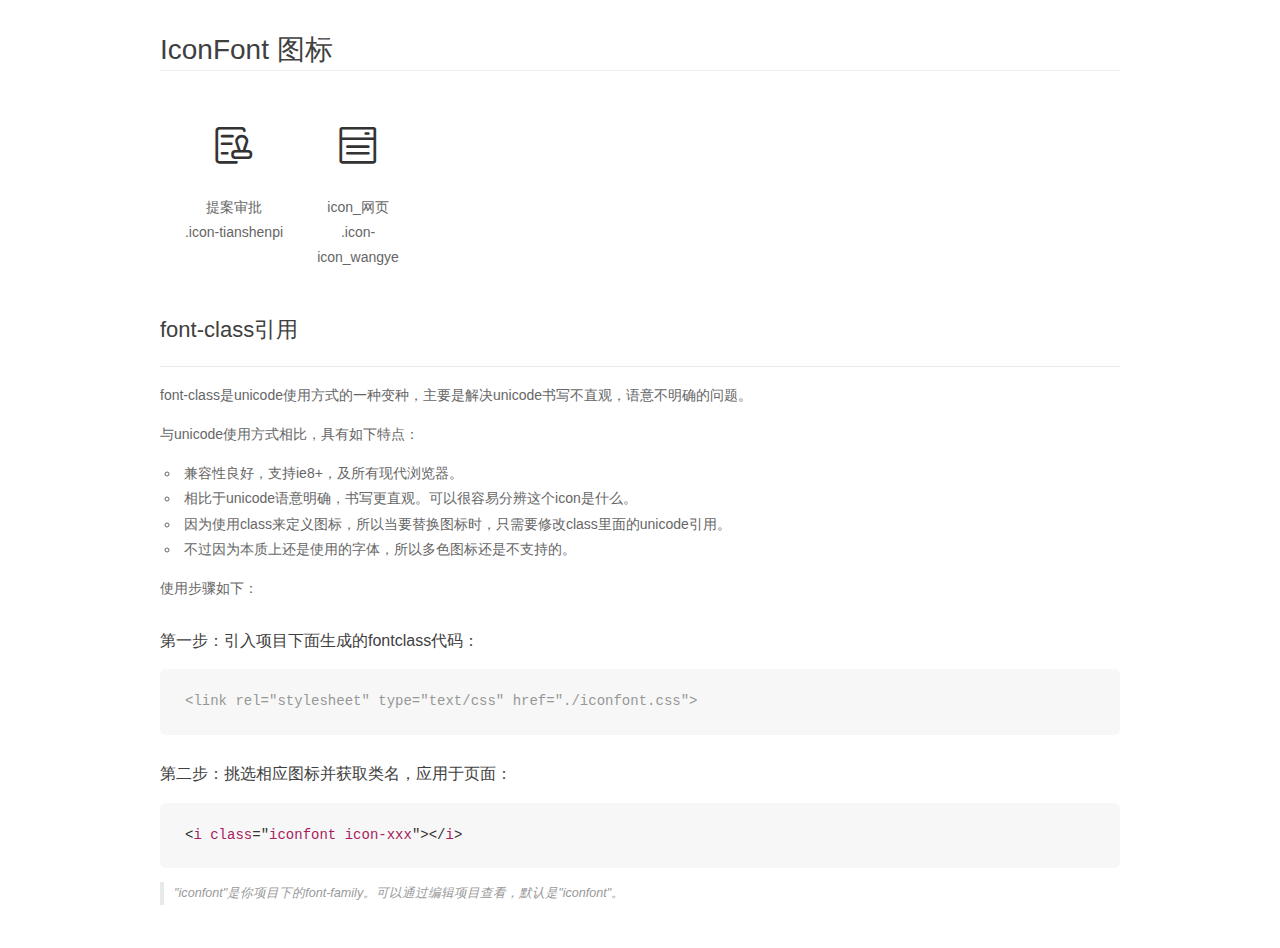
<file: iconfont/demo_fontclass.html>
<!DOCTYPE html>
<html>
<head>
    <meta charset="utf-8"/>
    <title>IconFont</title>
    <link rel="stylesheet" href="demo.css">
    <link rel="stylesheet" href="iconfont.css">
</head>
<body>
    <div class="main markdown">
        <h1>IconFont 图标</h1>
        <ul class="icon_lists clear">
            
                <li>
                <i class="icon iconfont icon-tianshenpi"></i>
                    <div class="name">提案审批</div>
                    <div class="fontclass">.icon-tianshenpi</div>
                </li>
            
                <li>
                <i class="icon iconfont icon-icon_wangye"></i>
                    <div class="name">icon_网页</div>
                    <div class="fontclass">.icon-icon_wangye</div>
                </li>
            
        </ul>

        <h2 id="font-class-">font-class引用</h2>
        <hr>

        <p>font-class是unicode使用方式的一种变种，主要是解决unicode书写不直观，语意不明确的问题。</p>
        <p>与unicode使用方式相比，具有如下特点：</p>
        <ul>
        <li>兼容性良好，支持ie8+，及所有现代浏览器。</li>
        <li>相比于unicode语意明确，书写更直观。可以很容易分辨这个icon是什么。</li>
        <li>因为使用class来定义图标，所以当要替换图标时，只需要修改class里面的unicode引用。</li>
        <li>不过因为本质上还是使用的字体，所以多色图标还是不支持的。</li>
        </ul>
        <p>使用步骤如下：</p>
        <h3 id="-fontclass-">第一步：引入项目下面生成的fontclass代码：</h3>


        <pre><code class="lang-js hljs javascript"><span class="hljs-comment">&lt;link rel="stylesheet" type="text/css" href="./iconfont.css"&gt;</span></code></pre>
        <h3 id="-">第二步：挑选相应图标并获取类名，应用于页面：</h3>
        <pre><code class="lang-css hljs">&lt;<span class="hljs-selector-tag">i</span> <span class="hljs-selector-tag">class</span>="<span class="hljs-selector-tag">iconfont</span> <span class="hljs-selector-tag">icon-xxx</span>"&gt;&lt;/<span class="hljs-selector-tag">i</span>&gt;</code></pre>
        <blockquote>
        <p>"iconfont"是你项目下的font-family。可以通过编辑项目查看，默认是"iconfont"。</p>
        </blockquote>
    </div>
</body>
</html>
</file>
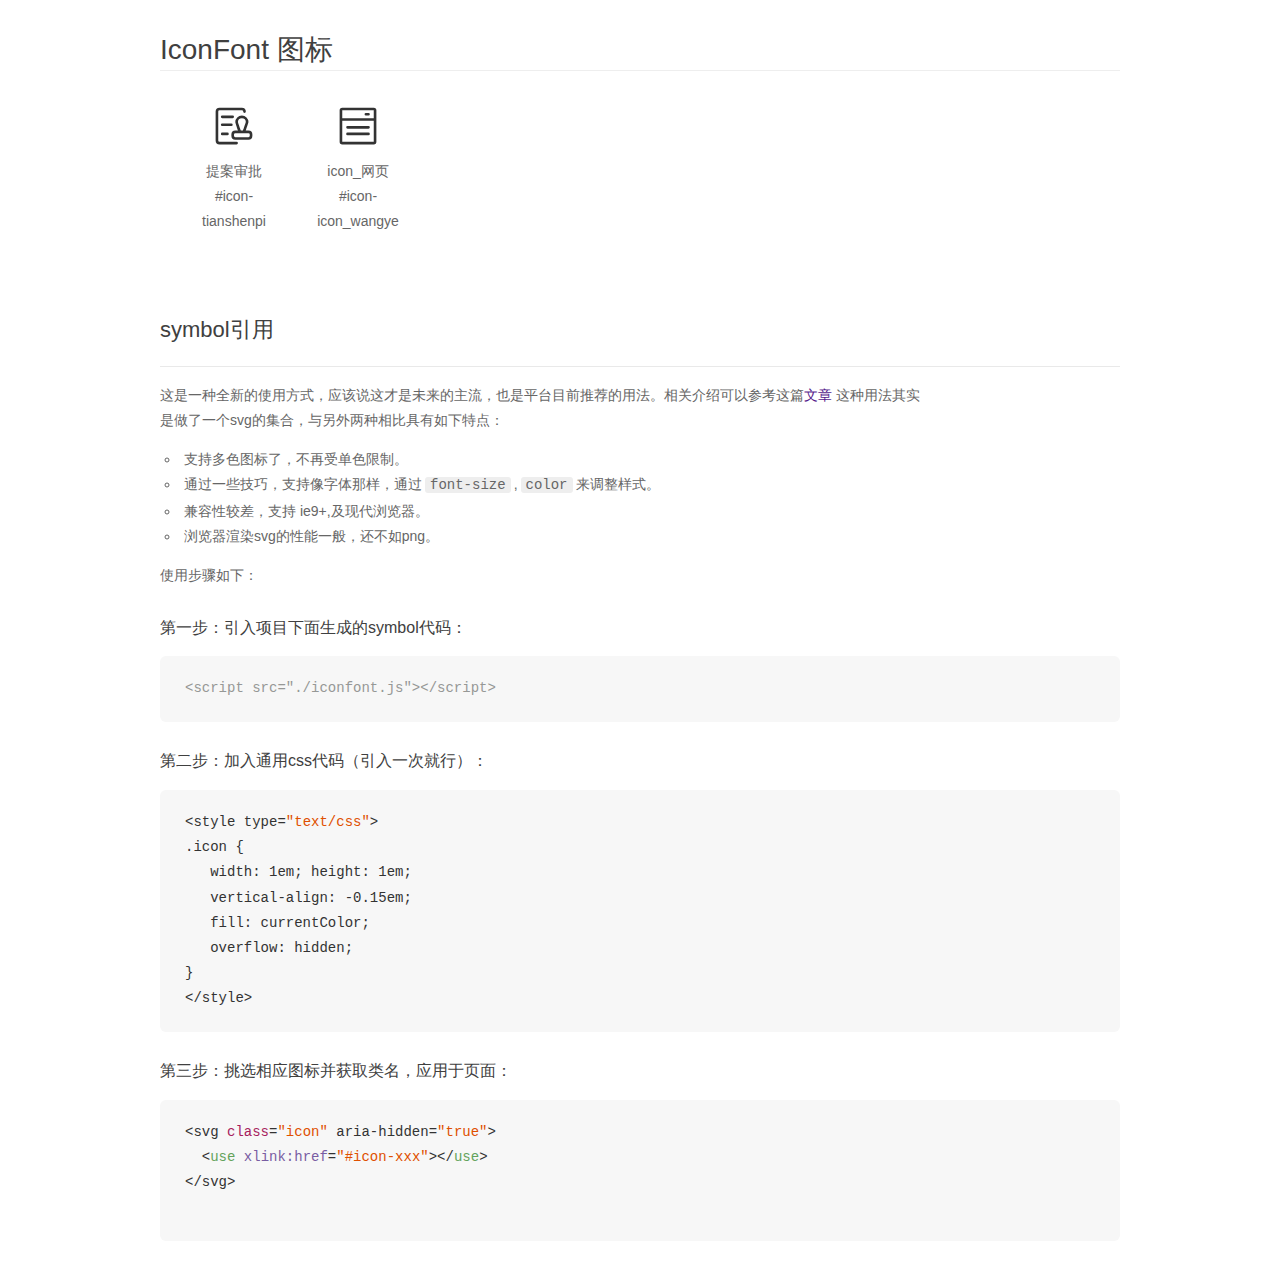
<file: iconfont/demo_symbol.html>
<!DOCTYPE html>
<html>
<head>
    <meta charset="utf-8"/>
    <title>IconFont</title>
    <link rel="stylesheet" href="demo.css">
    <script src="iconfont.js"></script>

    <style type="text/css">
        .icon {
          /* 通过设置 font-size 来改变图标大小 */
          width: 1em; height: 1em;
          /* 图标和文字相邻时，垂直对齐 */
          vertical-align: -0.15em;
          /* 通过设置 color 来改变 SVG 的颜色/fill */
          fill: currentColor;
          /* path 和 stroke 溢出 viewBox 部分在 IE 下会显示
             normalize.css 中也包含这行 */
          overflow: hidden;
        }

    </style>
</head>
<body>
    <div class="main markdown">
        <h1>IconFont 图标</h1>
        <ul class="icon_lists clear">
            
                <li>
                    <svg class="icon" aria-hidden="true">
                        <use xlink:href="#icon-tianshenpi"></use>
                    </svg>
                    <div class="name">提案审批</div>
                    <div class="fontclass">#icon-tianshenpi</div>
                </li>
            
                <li>
                    <svg class="icon" aria-hidden="true">
                        <use xlink:href="#icon-icon_wangye"></use>
                    </svg>
                    <div class="name">icon_网页</div>
                    <div class="fontclass">#icon-icon_wangye</div>
                </li>
            
        </ul>


        <h2 id="symbol-">symbol引用</h2>
        <hr>

        <p>这是一种全新的使用方式，应该说这才是未来的主流，也是平台目前推荐的用法。相关介绍可以参考这篇<a href="">文章</a>
        这种用法其实是做了一个svg的集合，与另外两种相比具有如下特点：</p>
        <ul>
          <li>支持多色图标了，不再受单色限制。</li>
          <li>通过一些技巧，支持像字体那样，通过<code>font-size</code>,<code>color</code>来调整样式。</li>
          <li>兼容性较差，支持 ie9+,及现代浏览器。</li>
          <li>浏览器渲染svg的性能一般，还不如png。</li>
        </ul>
        <p>使用步骤如下：</p>
        <h3 id="-symbol-">第一步：引入项目下面生成的symbol代码：</h3>
        <pre><code class="lang-js hljs javascript"><span class="hljs-comment">&lt;script src="./iconfont.js"&gt;&lt;/script&gt;</span></code></pre>
        <h3 id="-css-">第二步：加入通用css代码（引入一次就行）：</h3>
        <pre><code class="lang-js hljs javascript">&lt;style type=<span class="hljs-string">"text/css"</span>&gt;
.icon {
   width: <span class="hljs-number">1</span>em; height: <span class="hljs-number">1</span>em;
   vertical-align: <span class="hljs-number">-0.15</span>em;
   fill: currentColor;
   overflow: hidden;
}
&lt;<span class="hljs-regexp">/style&gt;</span></code></pre>
        <h3 id="-">第三步：挑选相应图标并获取类名，应用于页面：</h3>
        <pre><code class="lang-js hljs javascript">&lt;svg <span class="hljs-class"><span class="hljs-keyword">class</span></span>=<span class="hljs-string">"icon"</span> aria-hidden=<span class="hljs-string">"true"</span>&gt;<span class="xml"><span class="hljs-tag">
  &lt;<span class="hljs-name">use</span> <span class="hljs-attr">xlink:href</span>=<span class="hljs-string">"#icon-xxx"</span>&gt;</span><span class="hljs-tag">&lt;/<span class="hljs-name">use</span>&gt;</span>
</span>&lt;<span class="hljs-regexp">/svg&gt;
        </span></code></pre>
    </div>
</body>
</html>
</file>
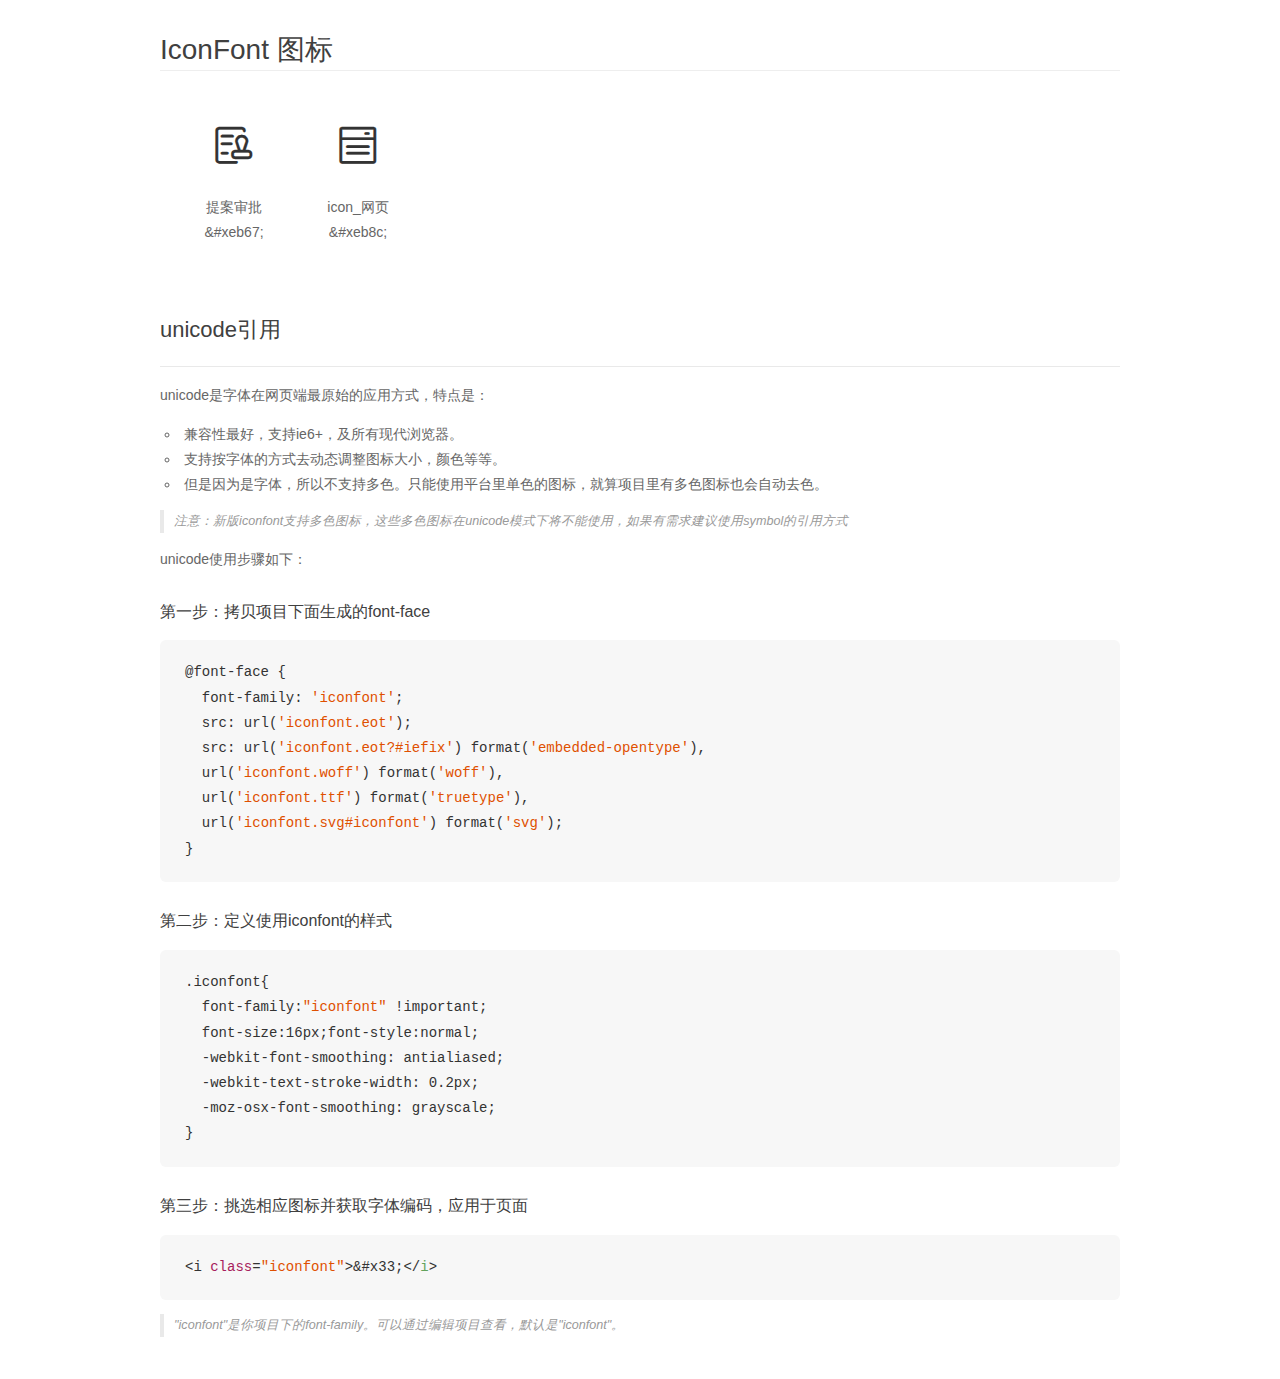
<file: iconfont/demo_unicode.html>
<!DOCTYPE html>
<html>
<head>
    <meta charset="utf-8"/>
    <title>IconFont</title>
    <link rel="stylesheet" href="demo.css">

    <style type="text/css">

        @font-face {font-family: "iconfont";
          src: url('iconfont.eot'); /* IE9*/
          src: url('iconfont.eot#iefix') format('embedded-opentype'), /* IE6-IE8 */
          url('iconfont.woff') format('woff'), /* chrome, firefox */
          url('iconfont.ttf') format('truetype'), /* chrome, firefox, opera, Safari, Android, iOS 4.2+*/
          url('iconfont.svg#iconfont') format('svg'); /* iOS 4.1- */
        }

        .iconfont {
          font-family:"iconfont" !important;
          font-size:16px;
          font-style:normal;
          -webkit-font-smoothing: antialiased;
          -webkit-text-stroke-width: 0.2px;
          -moz-osx-font-smoothing: grayscale;
        }

    </style>
</head>
<body>
    <div class="main markdown">
        <h1>IconFont 图标</h1>
        <ul class="icon_lists clear">
            
                <li>
                <i class="icon iconfont">&#xeb67;</i>
                    <div class="name">提案审批</div>
                    <div class="code">&amp;#xeb67;</div>
                </li>
            
                <li>
                <i class="icon iconfont">&#xeb8c;</i>
                    <div class="name">icon_网页</div>
                    <div class="code">&amp;#xeb8c;</div>
                </li>
            
        </ul>
        <h2 id="unicode-">unicode引用</h2>
        <hr>

        <p>unicode是字体在网页端最原始的应用方式，特点是：</p>
        <ul>
        <li>兼容性最好，支持ie6+，及所有现代浏览器。</li>
        <li>支持按字体的方式去动态调整图标大小，颜色等等。</li>
        <li>但是因为是字体，所以不支持多色。只能使用平台里单色的图标，就算项目里有多色图标也会自动去色。</li>
        </ul>
        <blockquote>
        <p>注意：新版iconfont支持多色图标，这些多色图标在unicode模式下将不能使用，如果有需求建议使用symbol的引用方式</p>
        </blockquote>
        <p>unicode使用步骤如下：</p>
        <h3 id="-font-face">第一步：拷贝项目下面生成的font-face</h3>
        <pre><code class="lang-js hljs javascript">@font-face {
  font-family: <span class="hljs-string">'iconfont'</span>;
  src: url(<span class="hljs-string">'iconfont.eot'</span>);
  src: url(<span class="hljs-string">'iconfont.eot?#iefix'</span>) format(<span class="hljs-string">'embedded-opentype'</span>),
  url(<span class="hljs-string">'iconfont.woff'</span>) format(<span class="hljs-string">'woff'</span>),
  url(<span class="hljs-string">'iconfont.ttf'</span>) format(<span class="hljs-string">'truetype'</span>),
  url(<span class="hljs-string">'iconfont.svg#iconfont'</span>) format(<span class="hljs-string">'svg'</span>);
}
</code></pre>
        <h3 id="-iconfont-">第二步：定义使用iconfont的样式</h3>
        <pre><code class="lang-js hljs javascript">.iconfont{
  font-family:<span class="hljs-string">"iconfont"</span> !important;
  font-size:<span class="hljs-number">16</span>px;font-style:normal;
  -webkit-font-smoothing: antialiased;
  -webkit-text-stroke-width: <span class="hljs-number">0.2</span>px;
  -moz-osx-font-smoothing: grayscale;
}
</code></pre>
        <h3 id="-">第三步：挑选相应图标并获取字体编码，应用于页面</h3>
        <pre><code class="lang-js hljs javascript">&lt;i <span class="hljs-class"><span class="hljs-keyword">class</span></span>=<span class="hljs-string">"iconfont"</span>&gt;&amp;#x33;<span class="xml"><span class="hljs-tag">&lt;/<span class="hljs-name">i</span>&gt;</span></span></code></pre>

        <blockquote>
        <p>"iconfont"是你项目下的font-family。可以通过编辑项目查看，默认是"iconfont"。</p>
        </blockquote>
    </div>


</body>
</html>
</file>
<file: iconfont/iconfont.css>
@font-face {font-family: "iconfont";
  src: url('iconfont.eot?t=1539776431079'); /* IE9*/
  src: url('iconfont.eot?t=1539776431079#iefix') format('embedded-opentype'), /* IE6-IE8 */
  url('[data-uri]') format('woff'),
  url('iconfont.ttf?t=1539776431079') format('truetype'), /* chrome, firefox, opera, Safari, Android, iOS 4.2+*/
  url('iconfont.svg?t=1539776431079#iconfont') format('svg'); /* iOS 4.1- */
}

.iconfont {
  font-family:"iconfont" !important;
  font-size:16px;
  font-style:normal;
  -webkit-font-smoothing: antialiased;
  -moz-osx-font-smoothing: grayscale;
}

.icon-tianshenpi:before { content: "\eb67"; }

.icon-icon_wangye:before { content: "\eb8c"; }
</file>
<file: iconfont/demo.css>
*{margin: 0;padding: 0;list-style: none;}
/*
KISSY CSS Reset
理念：1. reset 的目的不是清除浏览器的默认样式，这仅是部分工作。清除和重置是紧密不可分的。
2. reset 的目的不是让默认样式在所有浏览器下一致，而是减少默认样式有可能带来的问题。
3. reset 期望提供一套普适通用的基础样式。但没有银弹，推荐根据具体需求，裁剪和修改后再使用。
特色：1. 适应中文；2. 基于最新主流浏览器。
维护：玉伯<lifesinger@gmail.com>, 正淳<ragecarrier@gmail.com>
 */

/** 清除内外边距 **/
body, h1, h2, h3, h4, h5, h6, hr, p, blockquote, /* structural elements 结构元素 */
dl, dt, dd, ul, ol, li, /* list elements 列表元素 */
pre, /* text formatting elements 文本格式元素 */
form, fieldset, legend, button, input, textarea, /* form elements 表单元素 */
th, td /* table elements 表格元素 */ {
  margin: 0;
  padding: 0;
}

/** 设置默认字体 **/
body,
button, input, select, textarea /* for ie */ {
  font: 12px/1.5 tahoma, arial, \5b8b\4f53, sans-serif;
}
h1, h2, h3, h4, h5, h6 { font-size: 100%; }
address, cite, dfn, em, var { font-style: normal; } /* 将斜体扶正 */
code, kbd, pre, samp { font-family: courier new, courier, monospace; } /* 统一等宽字体 */
small { font-size: 12px; } /* 小于 12px 的中文很难阅读，让 small 正常化 */

/** 重置列表元素 **/
ul, ol { list-style: none; }

/** 重置文本格式元素 **/
a { text-decoration: none; }
a:hover { text-decoration: underline; }


/** 重置表单元素 **/
legend { color: #000; } /* for ie6 */
fieldset, img { border: 0; } /* img 搭车：让链接里的 img 无边框 */
button, input, select, textarea { font-size: 100%; } /* 使得表单元素在 ie 下能继承字体大小 */
/* 注：optgroup 无法扶正 */

/** 重置表格元素 **/
table { border-collapse: collapse; border-spacing: 0; }

/* 清除浮动 */
.ks-clear:after, .clear:after {
  content: '\20';
  display: block;
  height: 0;
  clear: both;
}
.ks-clear, .clear {
  *zoom: 1;
}

.main {
  padding: 30px 100px;
width: 960px;
margin: 0 auto;
}
.main h1{font-size:36px; color:#333; text-align:left;margin-bottom:30px; border-bottom: 1px solid #eee;}

.helps{margin-top:40px;}
.helps pre{
  padding:20px;
  margin:10px 0;
  border:solid 1px #e7e1cd;
  background-color: #fffdef;
  overflow: auto;
}

.icon_lists{
  width: 100% !important;

}

.icon_lists li{
  float:left;
  width: 100px;
  height:180px;
  text-align: center;
  list-style: none !important;
}
.icon_lists .icon{
  font-size: 42px;
  line-height: 100px;
  margin: 10px 0;
  color:#333;
  -webkit-transition: font-size 0.25s ease-out 0s;
  -moz-transition: font-size 0.25s ease-out 0s;
  transition: font-size 0.25s ease-out 0s;

}
.icon_lists .icon:hover{
  font-size: 100px;
}



.markdown {
  color: #666;
  font-size: 14px;
  line-height: 1.8;
}

.highlight {
  line-height: 1.5;
}

.markdown img {
  vertical-align: middle;
  max-width: 100%;
}

.markdown h1 {
  color: #404040;
  font-weight: 500;
  line-height: 40px;
  margin-bottom: 24px;
}

.markdown h2,
.markdown h3,
.markdown h4,
.markdown h5,
.markdown h6 {
  color: #404040;
  margin: 1.6em 0 0.6em 0;
  font-weight: 500;
  clear: both;
}

.markdown h1 {
  font-size: 28px;
}

.markdown h2 {
  font-size: 22px;
}

.markdown h3 {
  font-size: 16px;
}

.markdown h4 {
  font-size: 14px;
}

.markdown h5 {
  font-size: 12px;
}

.markdown h6 {
  font-size: 12px;
}

.markdown hr {
  height: 1px;
  border: 0;
  background: #e9e9e9;
  margin: 16px 0;
  clear: both;
}

.markdown p,
.markdown pre {
  margin: 1em 0;
}

.markdown > p,
.markdown > blockquote,
.markdown > .highlight,
.markdown > ol,
.markdown > ul {
  width: 80%;
}

.markdown ul > li {
  list-style: circle;
}

.markdown > ul li,
.markdown blockquote ul > li {
  margin-left: 20px;
  padding-left: 4px;
}

.markdown > ul li p,
.markdown > ol li p {
  margin: 0.6em 0;
}

.markdown ol > li {
  list-style: decimal;
}

.markdown > ol li,
.markdown blockquote ol > li {
  margin-left: 20px;
  padding-left: 4px;
}

.markdown code {
  margin: 0 3px;
  padding: 0 5px;
  background: #eee;
  border-radius: 3px;
}

.markdown pre {
  border-radius: 6px;
  background: #f7f7f7;
  padding: 20px;
}

.markdown pre code {
  border: none;
  background: #f7f7f7;
  margin: 0;
}

.markdown strong,
.markdown b {
  font-weight: 600;
}

.markdown > table {
  border-collapse: collapse;
  border-spacing: 0px;
  empty-cells: show;
  border: 1px solid #e9e9e9;
  width: 95%;
  margin-bottom: 24px;
}

.markdown > table th {
  white-space: nowrap;
  color: #333;
  font-weight: 600;

}

.markdown > table th,
.markdown > table td {
  border: 1px solid #e9e9e9;
  padding: 8px 16px;
  text-align: left;
}

.markdown > table th {
  background: #F7F7F7;
}

.markdown blockquote {
  font-size: 90%;
  color: #999;
  border-left: 4px solid #e9e9e9;
  padding-left: 0.8em;
  margin: 1em 0;
  font-style: italic;
}

.markdown blockquote p {
  margin: 0;
}

.markdown .anchor {
  opacity: 0;
  transition: opacity 0.3s ease;
  margin-left: 8px;
}

.markdown .waiting {
  color: #ccc;
}

.markdown h1:hover .anchor,
.markdown h2:hover .anchor,
.markdown h3:hover .anchor,
.markdown h4:hover .anchor,
.markdown h5:hover .anchor,
.markdown h6:hover .anchor {
  opacity: 1;
  display: inline-block;
}

.markdown > br,
.markdown > p > br {
  clear: both;
}


.hljs {
  display: block;
  background: white;
  padding: 0.5em;
  color: #333333;
  overflow-x: auto;
}

.hljs-comment,
.hljs-meta {
  color: #969896;
}

.hljs-string,
.hljs-variable,
.hljs-template-variable,
.hljs-strong,
.hljs-emphasis,
.hljs-quote {
  color: #df5000;
}

.hljs-keyword,
.hljs-selector-tag,
.hljs-type {
  color: #a71d5d;
}

.hljs-literal,
.hljs-symbol,
.hljs-bullet,
.hljs-attribute {
  color: #0086b3;
}

.hljs-section,
.hljs-name {
  color: #63a35c;
}

.hljs-tag {
  color: #333333;
}

.hljs-title,
.hljs-attr,
.hljs-selector-id,
.hljs-selector-class,
.hljs-selector-attr,
.hljs-selector-pseudo {
  color: #795da3;
}

.hljs-addition {
  color: #55a532;
  background-color: #eaffea;
}

.hljs-deletion {
  color: #bd2c00;
  background-color: #ffecec;
}

.hljs-link {
  text-decoration: underline;
}

pre{
  background: #fff;
}
</file>
